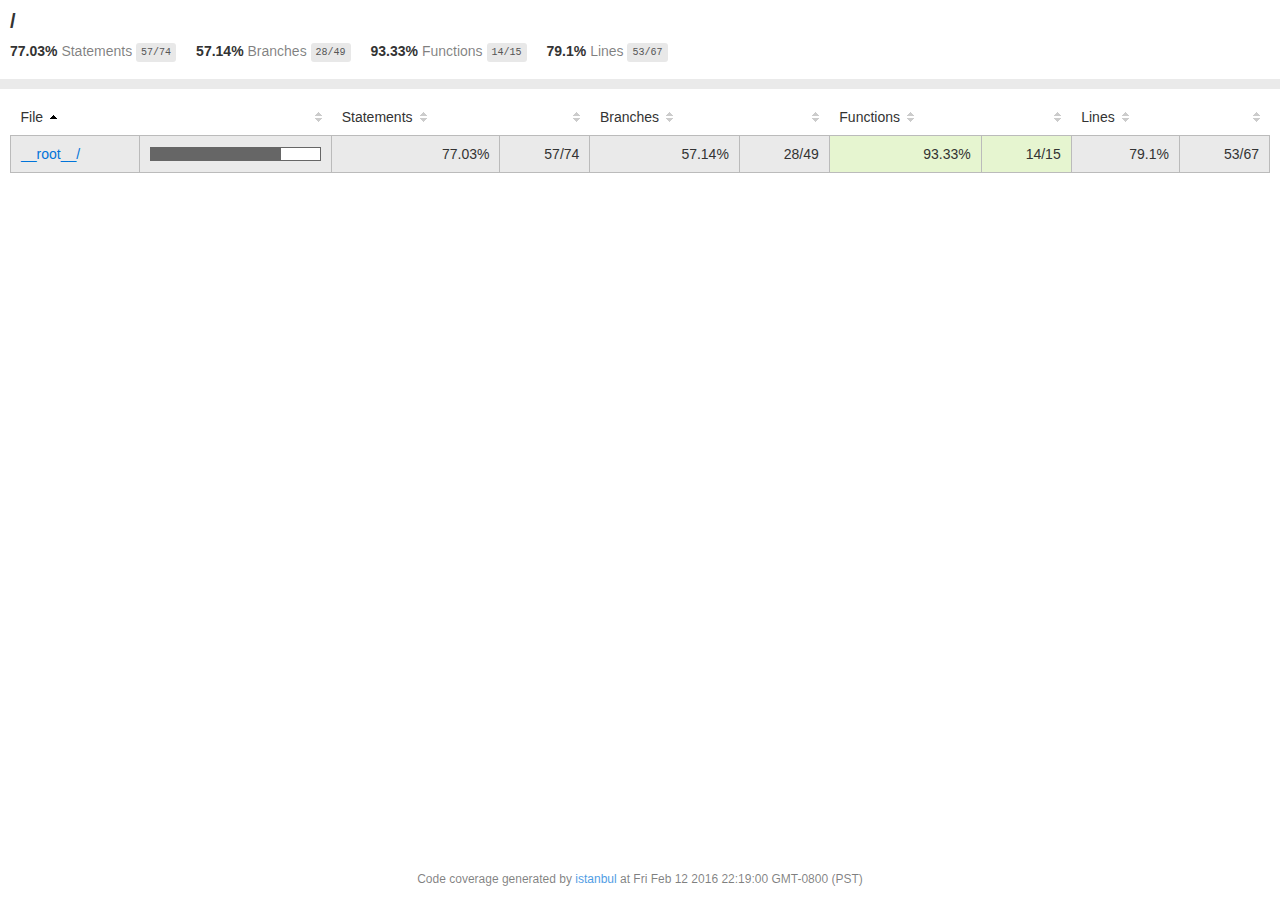
<file: node_modules/mute-stream/coverage/lcov-report/index.html>
<!doctype html>
<html lang="en">
<head>
    <title>Code coverage report for All files</title>
    <meta charset="utf-8" />
    <link rel="stylesheet" href="prettify.css" />
    <link rel="stylesheet" href="base.css" />
    <meta name="viewport" content="width=device-width, initial-scale=1">
    <style type='text/css'>
        .coverage-summary .sorter {
            background-image: url(sort-arrow-sprite.png);
        }
    </style>
</head>
<body>
<div class='wrapper'>
  <div class='pad1'>
    <h1>
      /
    </h1>
    <div class='clearfix'>
      <div class='fl pad1y space-right2'>
        <span class="strong">77.03% </span>
        <span class="quiet">Statements</span>
        <span class='fraction'>57/74</span>
      </div>
      <div class='fl pad1y space-right2'>
        <span class="strong">57.14% </span>
        <span class="quiet">Branches</span>
        <span class='fraction'>28/49</span>
      </div>
      <div class='fl pad1y space-right2'>
        <span class="strong">93.33% </span>
        <span class="quiet">Functions</span>
        <span class='fraction'>14/15</span>
      </div>
      <div class='fl pad1y space-right2'>
        <span class="strong">79.1% </span>
        <span class="quiet">Lines</span>
        <span class='fraction'>53/67</span>
      </div>
    </div>
  </div>
  <div class='status-line medium'></div>
<div class="pad1">
<table class="coverage-summary">
<thead>
<tr>
   <th data-col="file" data-fmt="html" data-html="true" class="file">File</th>
   <th data-col="pic" data-type="number" data-fmt="html" data-html="true" class="pic"></th>
   <th data-col="statements" data-type="number" data-fmt="pct" class="pct">Statements</th>
   <th data-col="statements_raw" data-type="number" data-fmt="html" class="abs"></th>
   <th data-col="branches" data-type="number" data-fmt="pct" class="pct">Branches</th>
   <th data-col="branches_raw" data-type="number" data-fmt="html" class="abs"></th>
   <th data-col="functions" data-type="number" data-fmt="pct" class="pct">Functions</th>
   <th data-col="functions_raw" data-type="number" data-fmt="html" class="abs"></th>
   <th data-col="lines" data-type="number" data-fmt="pct" class="pct">Lines</th>
   <th data-col="lines_raw" data-type="number" data-fmt="html" class="abs"></th>
</tr>
</thead>
<tbody><tr>
	<td class="file medium" data-value="__root__/"><a href="__root__/index.html">__root__/</a></td>
	<td data-value="77.03" class="pic medium"><div class="chart"><div class="cover-fill" style="width: 77%;"></div><div class="cover-empty" style="width:23%;"></div></div></td>
	<td data-value="77.03" class="pct medium">77.03%</td>
	<td data-value="74" class="abs medium">57/74</td>
	<td data-value="57.14" class="pct medium">57.14%</td>
	<td data-value="49" class="abs medium">28/49</td>
	<td data-value="93.33" class="pct high">93.33%</td>
	<td data-value="15" class="abs high">14/15</td>
	<td data-value="79.1" class="pct medium">79.1%</td>
	<td data-value="67" class="abs medium">53/67</td>
	</tr>

</tbody>
</table>
</div><div class='push'></div><!-- for sticky footer -->
</div><!-- /wrapper -->
<div class='footer quiet pad2 space-top1 center small'>
  Code coverage
  generated by <a href="http://istanbul-js.org/" target="_blank">istanbul</a> at Fri Feb 12 2016 22:19:00 GMT-0800 (PST)
</div>
</div>
<script src="prettify.js"></script>
<script>
window.onload = function () {
        if (typeof prettyPrint === 'function') {
            prettyPrint();
        }
};
</script>
<script src="sorter.js"></script>
</body>
</html>
</file>
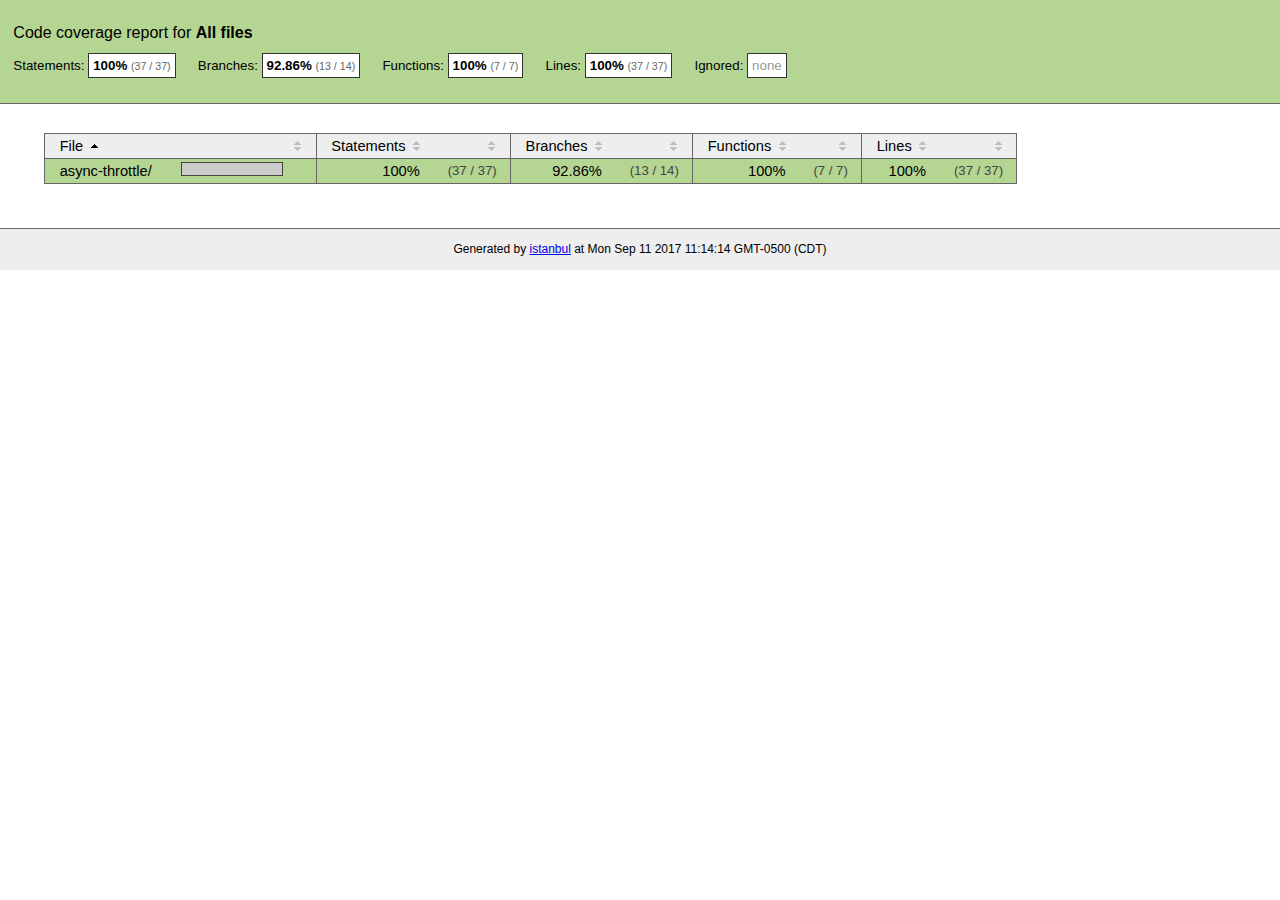
<file: Myo_arduino_integration/node_modules/async-limiter/coverage/lcov-report/index.html>
<!doctype html>
<html lang="en">
<head>
    <title>Code coverage report for All files</title>
    <meta charset="utf-8">
    <link rel="stylesheet" href="prettify.css">
    <link rel="stylesheet" href="base.css">
    <style type='text/css'>
        div.coverage-summary .sorter {
            background-image: url(sort-arrow-sprite.png);
        }
    </style>
</head>
<body>
<div class="header high">
    <h1>Code coverage report for <span class="entity">All files</span></h1>
    <h2>
        Statements: <span class="metric">100% <small>(37 / 37)</small></span> &nbsp;&nbsp;&nbsp;&nbsp;
        Branches: <span class="metric">92.86% <small>(13 / 14)</small></span> &nbsp;&nbsp;&nbsp;&nbsp;
        Functions: <span class="metric">100% <small>(7 / 7)</small></span> &nbsp;&nbsp;&nbsp;&nbsp;
        Lines: <span class="metric">100% <small>(37 / 37)</small></span> &nbsp;&nbsp;&nbsp;&nbsp;
        Ignored: <span class="metric"><span class="ignore-none">none</span></span> &nbsp;&nbsp;&nbsp;&nbsp;
    </h2>
    <div class="path"></div>
</div>
<div class="body">
<div class="coverage-summary">
<table>
<thead>
<tr>
   <th data-col="file" data-fmt="html" data-html="true" class="file">File</th>
   <th data-col="pic" data-type="number" data-fmt="html" data-html="true" class="pic"></th>
   <th data-col="statements" data-type="number" data-fmt="pct" class="pct">Statements</th>
   <th data-col="statements_raw" data-type="number" data-fmt="html" class="abs"></th>
   <th data-col="branches" data-type="number" data-fmt="pct" class="pct">Branches</th>
   <th data-col="branches_raw" data-type="number" data-fmt="html" class="abs"></th>
   <th data-col="functions" data-type="number" data-fmt="pct" class="pct">Functions</th>
   <th data-col="functions_raw" data-type="number" data-fmt="html" class="abs"></th>
   <th data-col="lines" data-type="number" data-fmt="pct" class="pct">Lines</th>
   <th data-col="lines_raw" data-type="number" data-fmt="html" class="abs"></th>
</tr>
</thead>
<tbody><tr>
	<td class="file high" data-value="async-throttle/"><a href="async-throttle/index.html">async-throttle/</a></td>
	<td data-value="100" class="pic high"><span class="cover-fill cover-full" style="width: 100px;"></span><span class="cover-empty" style="width:0px;"></span></td>
	<td data-value="100" class="pct high">100%</td>
	<td data-value="37" class="abs high">(37&nbsp;/&nbsp;37)</td>
	<td data-value="92.86" class="pct high">92.86%</td>
	<td data-value="14" class="abs high">(13&nbsp;/&nbsp;14)</td>
	<td data-value="100" class="pct high">100%</td>
	<td data-value="7" class="abs high">(7&nbsp;/&nbsp;7)</td>
	<td data-value="100" class="pct high">100%</td>
	<td data-value="37" class="abs high">(37&nbsp;/&nbsp;37)</td>
	</tr>

</tbody>
</table>
</div>
</div>
<div class="footer">
    <div class="meta">Generated by <a href="http://istanbul-js.org/" target="_blank">istanbul</a> at Mon Sep 11 2017 11:14:14 GMT-0500 (CDT)</div>
</div>
<script src="prettify.js"></script>
<script>
window.onload = function () {
        if (typeof prettyPrint === 'function') {
            prettyPrint();
        }
};
</script>
<script src="sorter.js"></script>
</body>
</html>
</file>
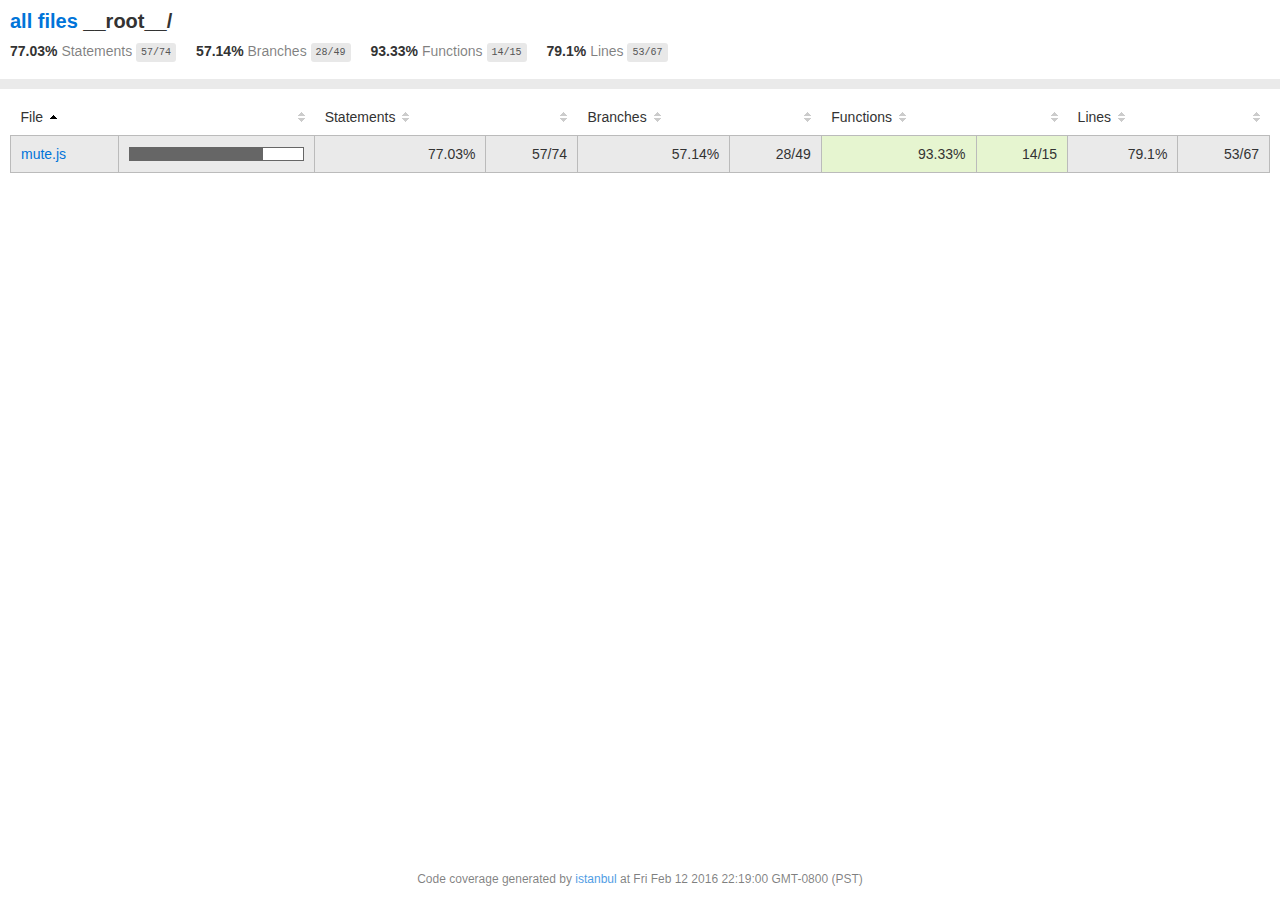
<file: node_modules/mute-stream/coverage/lcov-report/__root__/index.html>
<!doctype html>
<html lang="en">
<head>
    <title>Code coverage report for __root__/</title>
    <meta charset="utf-8" />
    <link rel="stylesheet" href="../prettify.css" />
    <link rel="stylesheet" href="../base.css" />
    <meta name="viewport" content="width=device-width, initial-scale=1">
    <style type='text/css'>
        .coverage-summary .sorter {
            background-image: url(../sort-arrow-sprite.png);
        }
    </style>
</head>
<body>
<div class='wrapper'>
  <div class='pad1'>
    <h1>
      <a href="../index.html">all files</a> __root__/
    </h1>
    <div class='clearfix'>
      <div class='fl pad1y space-right2'>
        <span class="strong">77.03% </span>
        <span class="quiet">Statements</span>
        <span class='fraction'>57/74</span>
      </div>
      <div class='fl pad1y space-right2'>
        <span class="strong">57.14% </span>
        <span class="quiet">Branches</span>
        <span class='fraction'>28/49</span>
      </div>
      <div class='fl pad1y space-right2'>
        <span class="strong">93.33% </span>
        <span class="quiet">Functions</span>
        <span class='fraction'>14/15</span>
      </div>
      <div class='fl pad1y space-right2'>
        <span class="strong">79.1% </span>
        <span class="quiet">Lines</span>
        <span class='fraction'>53/67</span>
      </div>
    </div>
  </div>
  <div class='status-line medium'></div>
<div class="pad1">
<table class="coverage-summary">
<thead>
<tr>
   <th data-col="file" data-fmt="html" data-html="true" class="file">File</th>
   <th data-col="pic" data-type="number" data-fmt="html" data-html="true" class="pic"></th>
   <th data-col="statements" data-type="number" data-fmt="pct" class="pct">Statements</th>
   <th data-col="statements_raw" data-type="number" data-fmt="html" class="abs"></th>
   <th data-col="branches" data-type="number" data-fmt="pct" class="pct">Branches</th>
   <th data-col="branches_raw" data-type="number" data-fmt="html" class="abs"></th>
   <th data-col="functions" data-type="number" data-fmt="pct" class="pct">Functions</th>
   <th data-col="functions_raw" data-type="number" data-fmt="html" class="abs"></th>
   <th data-col="lines" data-type="number" data-fmt="pct" class="pct">Lines</th>
   <th data-col="lines_raw" data-type="number" data-fmt="html" class="abs"></th>
</tr>
</thead>
<tbody><tr>
	<td class="file medium" data-value="mute.js"><a href="mute.js.html">mute.js</a></td>
	<td data-value="77.03" class="pic medium"><div class="chart"><div class="cover-fill" style="width: 77%;"></div><div class="cover-empty" style="width:23%;"></div></div></td>
	<td data-value="77.03" class="pct medium">77.03%</td>
	<td data-value="74" class="abs medium">57/74</td>
	<td data-value="57.14" class="pct medium">57.14%</td>
	<td data-value="49" class="abs medium">28/49</td>
	<td data-value="93.33" class="pct high">93.33%</td>
	<td data-value="15" class="abs high">14/15</td>
	<td data-value="79.1" class="pct medium">79.1%</td>
	<td data-value="67" class="abs medium">53/67</td>
	</tr>

</tbody>
</table>
</div><div class='push'></div><!-- for sticky footer -->
</div><!-- /wrapper -->
<div class='footer quiet pad2 space-top1 center small'>
  Code coverage
  generated by <a href="http://istanbul-js.org/" target="_blank">istanbul</a> at Fri Feb 12 2016 22:19:00 GMT-0800 (PST)
</div>
</div>
<script src="../prettify.js"></script>
<script>
window.onload = function () {
        if (typeof prettyPrint === 'function') {
            prettyPrint();
        }
};
</script>
<script src="../sorter.js"></script>
</body>
</html>
</file>
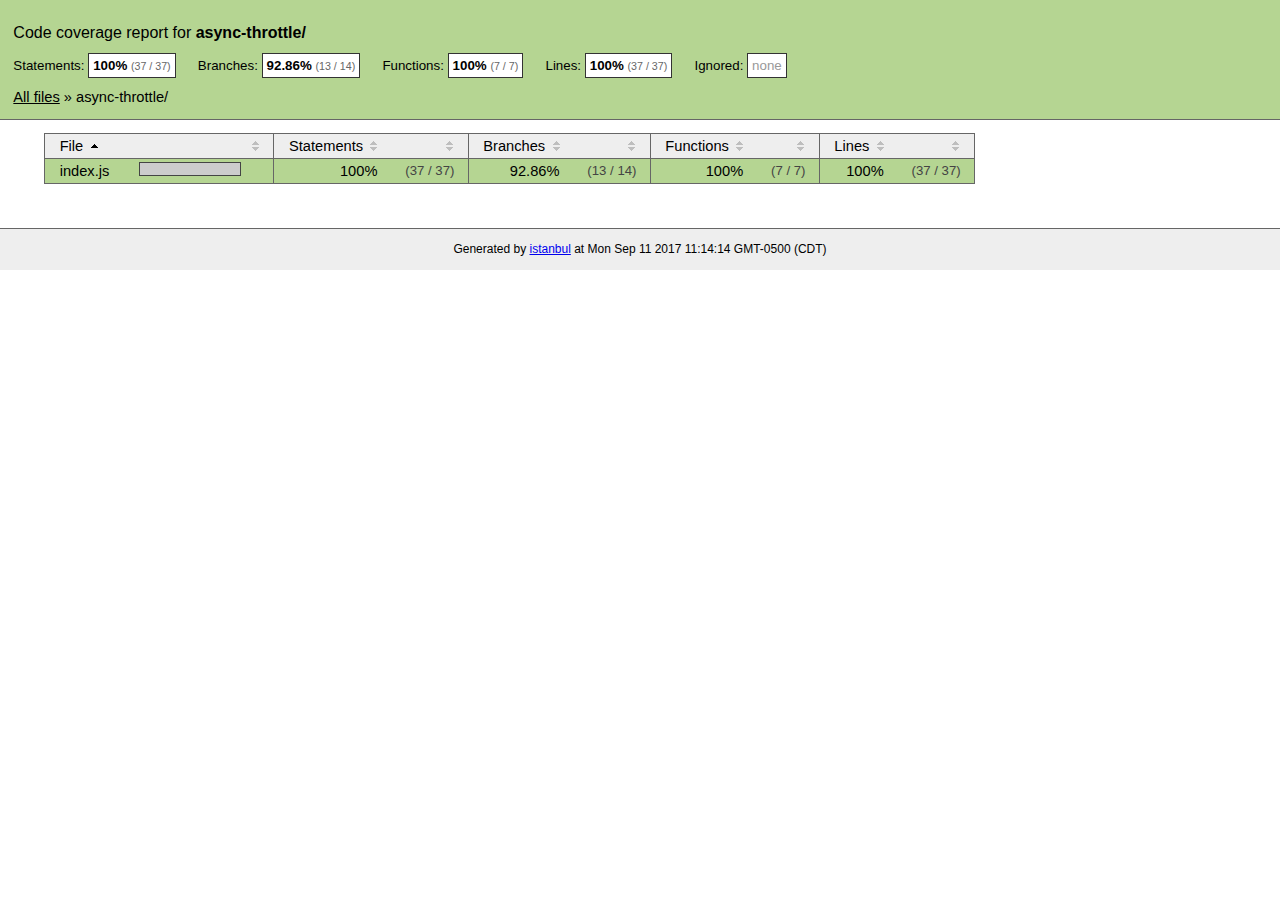
<file: Myo_arduino_integration/node_modules/async-limiter/coverage/lcov-report/async-throttle/index.html>
<!doctype html>
<html lang="en">
<head>
    <title>Code coverage report for async-throttle/</title>
    <meta charset="utf-8">
    <link rel="stylesheet" href="../prettify.css">
    <link rel="stylesheet" href="../base.css">
    <style type='text/css'>
        div.coverage-summary .sorter {
            background-image: url(../sort-arrow-sprite.png);
        }
    </style>
</head>
<body>
<div class="header high">
    <h1>Code coverage report for <span class="entity">async-throttle/</span></h1>
    <h2>
        Statements: <span class="metric">100% <small>(37 / 37)</small></span> &nbsp;&nbsp;&nbsp;&nbsp;
        Branches: <span class="metric">92.86% <small>(13 / 14)</small></span> &nbsp;&nbsp;&nbsp;&nbsp;
        Functions: <span class="metric">100% <small>(7 / 7)</small></span> &nbsp;&nbsp;&nbsp;&nbsp;
        Lines: <span class="metric">100% <small>(37 / 37)</small></span> &nbsp;&nbsp;&nbsp;&nbsp;
        Ignored: <span class="metric"><span class="ignore-none">none</span></span> &nbsp;&nbsp;&nbsp;&nbsp;
    </h2>
    <div class="path"><a href="../index.html">All files</a> &#187; async-throttle/</div>
</div>
<div class="body">
<div class="coverage-summary">
<table>
<thead>
<tr>
   <th data-col="file" data-fmt="html" data-html="true" class="file">File</th>
   <th data-col="pic" data-type="number" data-fmt="html" data-html="true" class="pic"></th>
   <th data-col="statements" data-type="number" data-fmt="pct" class="pct">Statements</th>
   <th data-col="statements_raw" data-type="number" data-fmt="html" class="abs"></th>
   <th data-col="branches" data-type="number" data-fmt="pct" class="pct">Branches</th>
   <th data-col="branches_raw" data-type="number" data-fmt="html" class="abs"></th>
   <th data-col="functions" data-type="number" data-fmt="pct" class="pct">Functions</th>
   <th data-col="functions_raw" data-type="number" data-fmt="html" class="abs"></th>
   <th data-col="lines" data-type="number" data-fmt="pct" class="pct">Lines</th>
   <th data-col="lines_raw" data-type="number" data-fmt="html" class="abs"></th>
</tr>
</thead>
<tbody><tr>
	<td class="file high" data-value="index.js"><a href="index.js.html">index.js</a></td>
	<td data-value="100" class="pic high"><span class="cover-fill cover-full" style="width: 100px;"></span><span class="cover-empty" style="width:0px;"></span></td>
	<td data-value="100" class="pct high">100%</td>
	<td data-value="37" class="abs high">(37&nbsp;/&nbsp;37)</td>
	<td data-value="92.86" class="pct high">92.86%</td>
	<td data-value="14" class="abs high">(13&nbsp;/&nbsp;14)</td>
	<td data-value="100" class="pct high">100%</td>
	<td data-value="7" class="abs high">(7&nbsp;/&nbsp;7)</td>
	<td data-value="100" class="pct high">100%</td>
	<td data-value="37" class="abs high">(37&nbsp;/&nbsp;37)</td>
	</tr>

</tbody>
</table>
</div>
</div>
<div class="footer">
    <div class="meta">Generated by <a href="http://istanbul-js.org/" target="_blank">istanbul</a> at Mon Sep 11 2017 11:14:14 GMT-0500 (CDT)</div>
</div>
<script src="../prettify.js"></script>
<script>
window.onload = function () {
        if (typeof prettyPrint === 'function') {
            prettyPrint();
        }
};
</script>
<script src="../sorter.js"></script>
</body>
</html>
</file>
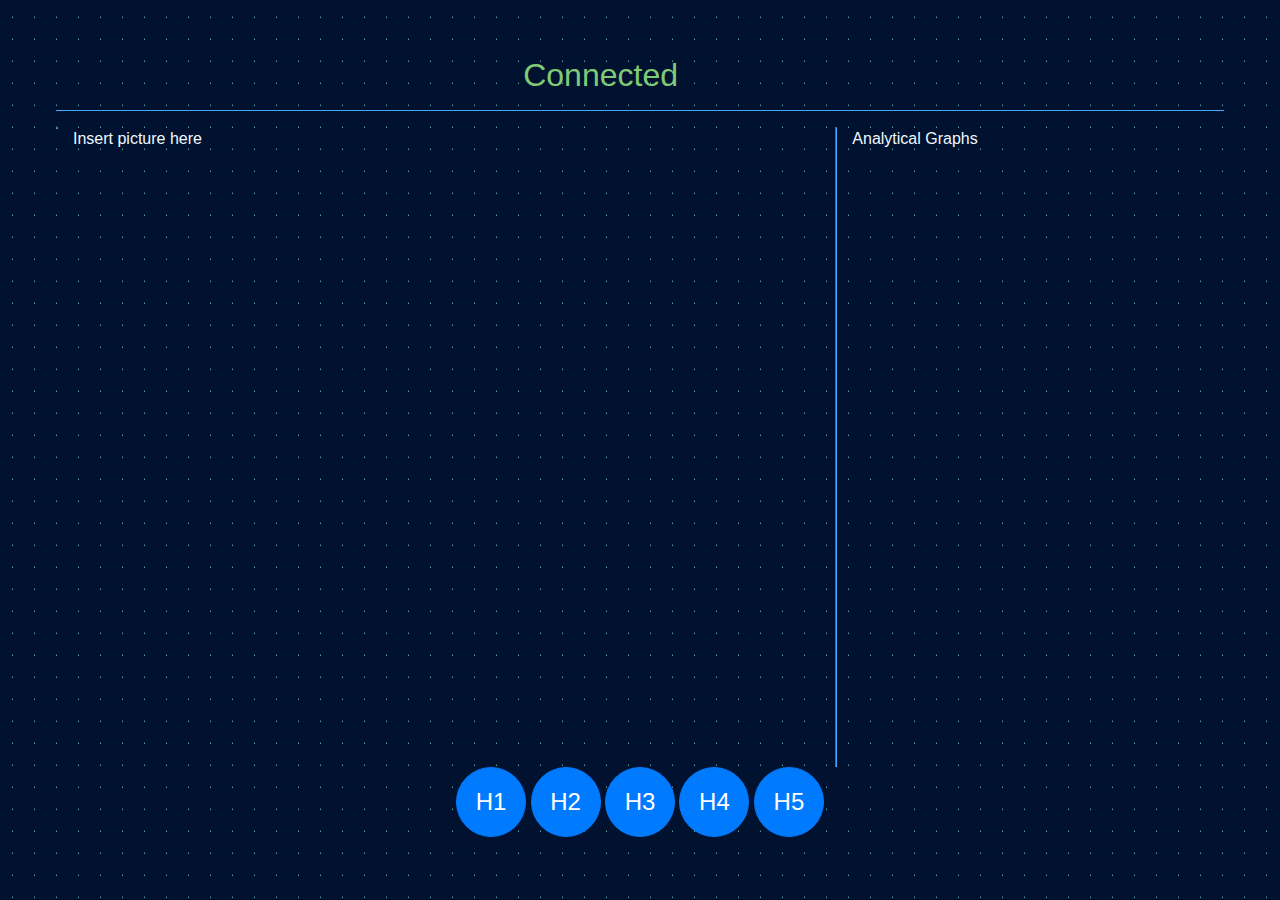
<file: public/index_main.html>
<!DOCTYPE html>
<html>
  <head>
    <meta charset="utf-8">
    <title>Dynamic Analysis</title>
    <!-- Adding source files -->
    <link rel="stylesheet" href="https://maxcdn.bootstrapcdn.com/bootstrap/4.0.0/css/bootstrap.min.css">
    <script src="//netdna.bootstrapcdn.com/bootstrap/3.0.0/js/bootstrap.min.js"></script>
    <script src="//code.jquery.com/jquery-1.11.1.min.js"></script>
    <script src="js/three.min.js"></script>
		<script src="js/lib.js"></script>
		<script src="js/collisions.js"></script>
		<script src="js/TrackballControls.js"></script>
		<script src="js/Finger.js"></script>
		<script src="js/Thumb.js"></script>
		<script src="js/dat.min.js"></script>
		<script src="js/datui.js"></script>

    <link rel="stylesheet" href="css/style.css">

  </head>
  <body>

    <!-- animation elements -->
    <h2>
      <element class = "flashit" >Connected</element>
    </h2>
<hr>
<div class="vertical-line"></div>
    <div class = "row">
      <div class = "col-8">
        Insert picture here

        <script>
          var start = Date.now()
          var container;
    
          var camera, scene, renderer;
    
          var mouseX = 0, mouseY = 0;
    
          var windowHalfX = window.innerWidth / 2;
          var windowHalfY = window.innerHeight / 2;
    
          var lineMaterial, material, geometry, controls;
    
          var webbing = true;
    
          var maxLowerDigitAngle = Math.PI / 2 + Math.PI / 12
          var lowerDigitMaxPercent = 0.7
          var maxMiddleDigitAngle = Math.PI / 2
          var middleDigitMinPercent = 0.2
    
          var zVector = new THREE.Vector3(0, 0, 1)
          var maxHandAngle = Math.PI / 2 - Math.PI / 8
          var minHandAngle = -maxHandAngle
          var maxArmRotation = Math.PI / 6
    
          var thumbParts
    
          
    
          init();
          animate();
    
    
          function init() {
    
            container = document.createElement( 'div' );
            container.addEventListener( 'mousemove', onDocumentMouseMove, false );
            document.body.appendChild( container );
    
            camera = new THREE.PerspectiveCamera( 60, window.innerWidth/ window.innerHeight, 1, 10000 );
            
            camera.position.add(new THREE.Vector3(-50, 150, 0))
     
    
            controls = new THREE.TrackballControls( camera );
            controls.addEventListener( 'change', render );
    
    
            scene = new THREE.Scene();
            scene.fog = new THREE.Fog( 0xffffff, 1, 10000 );
    
    
            // the indenting is intentional, to make the object hierarchy clearer - I promise I'm not a bad programmer
    
            // code results in a top-down view of the left hand's palm
            var handXOffset = 100;
    
    
            armGroup = new THREE.Object3D()
            armGroup.position.x = handXOffset / -1.25
    
              forearmGroup = ballGroup()
              
    
                handGroup = ballGroup()
                handGroup.position.x += handXOffset
                
    
                  fingers = {
                    pointer: Finger("pointer"),
                    middle: Finger("middle"),
                    ring: Finger("ring"),
                    pinky: Finger("pinky"),
                  }
    
                  for(var i = 0; i < Object.keys(fingers).length; i++){
    
                    var fingerName = Object.keys(fingers)[i]
    
                    var finger = fingers[fingerName];
                    if(i > 0 && webbing){
                      var previousFingerName = Object.keys(fingers)[i - 1]
    
                      handGroup.add(lineTo(finger.position, fingers[previousFingerName].position))
                    }
    
    
                    handGroup.add(finger)
                    handGroup.add(lineTo(new THREE.Vector3(), finger.position))
    
                  }
    
                  thumbHandJoint = Thumb()
    
    
                  handGroup.add(thumbHandJoint)
                  handGroup.add(lineTo(new THREE.Vector3(), thumbHandJoint.position))
                  handGroup.add(lineTo(fingers["pointer"].position, thumbHandJoint.position))
    
                forearmGroup.add(handGroup)
                forearmGroup.add(lineTo(new THREE.Vector3(), handGroup.position))
    
              armGroup.add(forearmGroup)
    
            scene.add(armGroup)
    
            collisionGroup = new THREE.Object3D()
    
    
    
    
    
            scene.add(new THREE.AmbientLight( 0xdddddd ))
    
    
            
            
            var cubeSize = 8
            cubeGeometry = new THREE.BoxGeometry( cubeSize, cubeSize, cubeSize );
            
            var dTheta = 30
            var dPhi = 30
            var dRho = 20
    
            var maxTheta = 360
            var maxPhi = 180
            var rho0 = 20
            var maxRho = rho0 + 2 * dRho
    
            
            
    
            for(var theta = 0; theta < maxTheta; theta+=dTheta)
              for(var phi = 0; phi < maxPhi; phi+=dPhi)
                for(var rho = rho0; rho < maxRho; rho+=dRho){
    
                  
                  var cube = new THREE.Mesh(cubeGeometry, blueMaterial)
    
                  cube.position.x += Math.sin(phi * Math.PI / 180) * Math.cos(theta * Math.PI / 180) * rho + maxRho
                  cube.position.y += Math.sin(phi * Math.PI / 180) * Math.sin(theta * Math.PI / 180) * rho
                  cube.position.z += Math.cos(phi * Math.PI / 180) * rho
                  // var wireframeHelper = new THREE.WireframeHelper(cube, 0x000000)
                  // wireframeHelper.ignore = true
    
                  // collisionGroup.add(wireframeHelper)
                  collisionGroup.add(cube)
                }
    
    
    
    
            // for(var i = 0; i < cubes; i++){
            // 	var cubeMaterial = new THREE.MeshLambertMaterial( {color: blueColor} );
            // 	var cube = new THREE.Mesh(cubeGeometry, cubeMaterial)
    
            // 	cube.position.y += (2 * Math.random() - 1) * cubeDistance
            // 	cube.position.x += (2 * Math.random()) * cubeDistance * 1.25
            // 	cube.position.z += (2 * Math.random() - 1) * cubeDistance
            // 	var wireframeHelper = new THREE.WireframeHelper(cube, 0x000000)
            // 	wireframeHelper.ignore = true
    
            // 	collisionGroup.add(wireframeHelper)
            // 	collisionGroup.add(cube)	
            // }
    
            animateTo(gestures.open)
            miscControls["opacity"] = 0
            
    
            scene.add(collisionGroup)
    
    
            renderer = new THREE.WebGLRenderer();
            renderer.setClearColor( 0xffffff );
            renderer.setPixelRatio( 20 );
            renderer.setSize( (window.innerWidth/2), (window.innerHeight/2) );
            renderer.sortObjects = false;
    
            container.appendChild( renderer.domElement );
    
            window.addEventListener( 'resize', onWindowResize, false );
    
          }
    
          function onWindowResize() {
    
            windowHalfX = window.innerWidth / 2;
            windowHalfY = window.innerHeight / 2;
    
            camera.aspect = window.innerWidth / window.innerHeight;
            camera.updateProjectionMatrix();
    
            renderer.setSize( window.innerWidth, window.innerHeight );
    
            controls.handleResize();
    
          }
    
          function onDocumentMouseMove(event) {
    
            mouseX = ( event.clientX - windowHalfX ) * 10;
            mouseY = ( event.clientY - windowHalfY ) * 10;
    
          }
    
          //
    
          function animate() {
    
            requestAnimationFrame( animate );
    
            render();
            controls.update();
    
          }
    
          function render() {
    
            var time = (Date.now() - start) * 0.001;
    
            updateColors(0.0025)
    
            var collisions = checkCollision(collisionGroup)
            for(var i = 0; i < collisionGroup.children.length; i++){
              var object = collisionGroup.children[i]
              if(object.ignore)
                continue
              if(collisions.indexOf(i) == -1)
                object.material = blueMaterial
              else
                object.material = redMaterial
            }
            
            
            
            
    
            camera.lookAt( scene.position );
    
            renderer.render( scene, camera );
    
          }
    
    
          function fingerToComponents(fingerName){
            var finger = fingers[fingerName]
            return {
              "lower": finger,
              "middle": finger.middleDigit,
              "upper": finger.upperDigit
            }
          }
    
          function rotateFinger(fingerName, digit, rad){
            //digit can be lower, middle, or upper
    
            var finger = fingers[fingerName]
            var parent = finger
            var child
    
    
            if(digit == "lower"){
              child = finger
              parent = finger.parent
            }
    
            else if(digit == "middle")
              child = finger.middleDigit
            else
              child = finger.upperDigit
    
    
            var childVector = child.position.clone()
            var parentVector = parent.position.clone()
    
    
    
            var rotationAxis = parentVector.cross(childVector).cross(childVector).normalize()
    
            rotationAxis.multiplyScalar(Math.sign(zVector.clone().dot(rotationAxis)))
    
            child.rotateOnAxis(rotationAxis, rad)
    
            return rotationAxis
    
          }
    
          function curlHand(value){//value ranges from -1 to 1, with -1 representing the hand curled backwards, and 1 representing the hand curled forwards
    
            var normalizedValue = (value + 1) / 2
    
            handGroup.rotation.set(0, 0, 0, "XYZ")
            var angle = (maxHandAngle - minHandAngle) * normalizedValue + minHandAngle
            handGroup.rotateZ(angle)
    
            rotationValues["hand"] = value
            miscControls["hand"] = value
          }
    
          function rotateArm(value){
            armGroup.rotation.x = value * maxArmRotation
            rotationValues["arm"] = value
            miscControls['arm rotation'] = value
          }
    
          function curlFinger(percent, fingerName){
    
            rotationValues[fingerName] = percent
    
            fingerControl[fingerName] = percent
    
            if(fingerName == "thumb")
              return curlThumb(percent)
    
            var fingerSegments = fingerToComponents(fingerName)
    
            for(var segmentName in fingerSegments){
              var fingerSegment = fingerSegments[segmentName]
    
              fingerSegment.rotation.set(0, 0, 0, "XYZ")
    
            }
    
            
    
    
            var lowerDigitPercent = Math.min(percent, lowerDigitMaxPercent)
            var lowerDigitAngle = Math.sin(lowerDigitPercent / lowerDigitMaxPercent * Math.PI / 2) * maxLowerDigitAngle
    
            rotateFinger(fingerName, "lower", lowerDigitAngle)
    
            if(percent >= middleDigitMinPercent){
              var middleDigitAngle = Math.sin(
                (percent - middleDigitMinPercent) / (1 - middleDigitMinPercent) * Math.PI / 2
              ) * maxMiddleDigitAngle
    
              rotateFinger(fingerName, "middle", middleDigitAngle)
            }
    
          }
    
        </script>

        <script src="js/obj.js"></script>
      </div>
      <div class="vertical-line" style="height: 40em;"></div>
      <div class = "col">
          Analytical Graphs


          <div id="chartContainer1" style="height: 190px; width: 105%;"></div>
          <script src="https://canvasjs.com/assets/script/canvasjs.min.js"></script>
          <script src="./plotGraph.js"></script>

          <p></p>

          <div id="chartContainer2" style="height: 190px; width: 105%;"></div>
          <script src="https://canvasjs.com/assets/script/canvasjs.min.js"></script>
          <script src="./plotGraph2.js"></script>

          <p></p>

          <div id="chartContainer3" style="height: 190px; width: 105%;"></div>
          <script src="https://canvasjs.com/assets/script/canvasjs.min.js"></script>
          <script src="./plotGraph3.js"></script>

          <script src="./MyoCode/myo.js"></script>
          <script src="./MyoCode/MyoData.js"></script>


        </div>
    </div>
    
    <!-- Gestures -->

    <center>
      <button type="button" class="btn btn-primary btn-circle btn-xl"><a>H1</a></button>
      <button type="button" class="btn btn-primary btn-circle btn-xl"><a>H2</a></button>
      <button type="button" class="btn btn-primary btn-circle btn-xl"><a>H3</a></button>
      <button type="button" class="btn btn-primary btn-circle btn-xl"><a>H4</a></button>
      <button type="button" class="btn btn-primary btn-circle btn-xl"><a>H5</a></button>
      </center>

  </body>
</html>
</file>
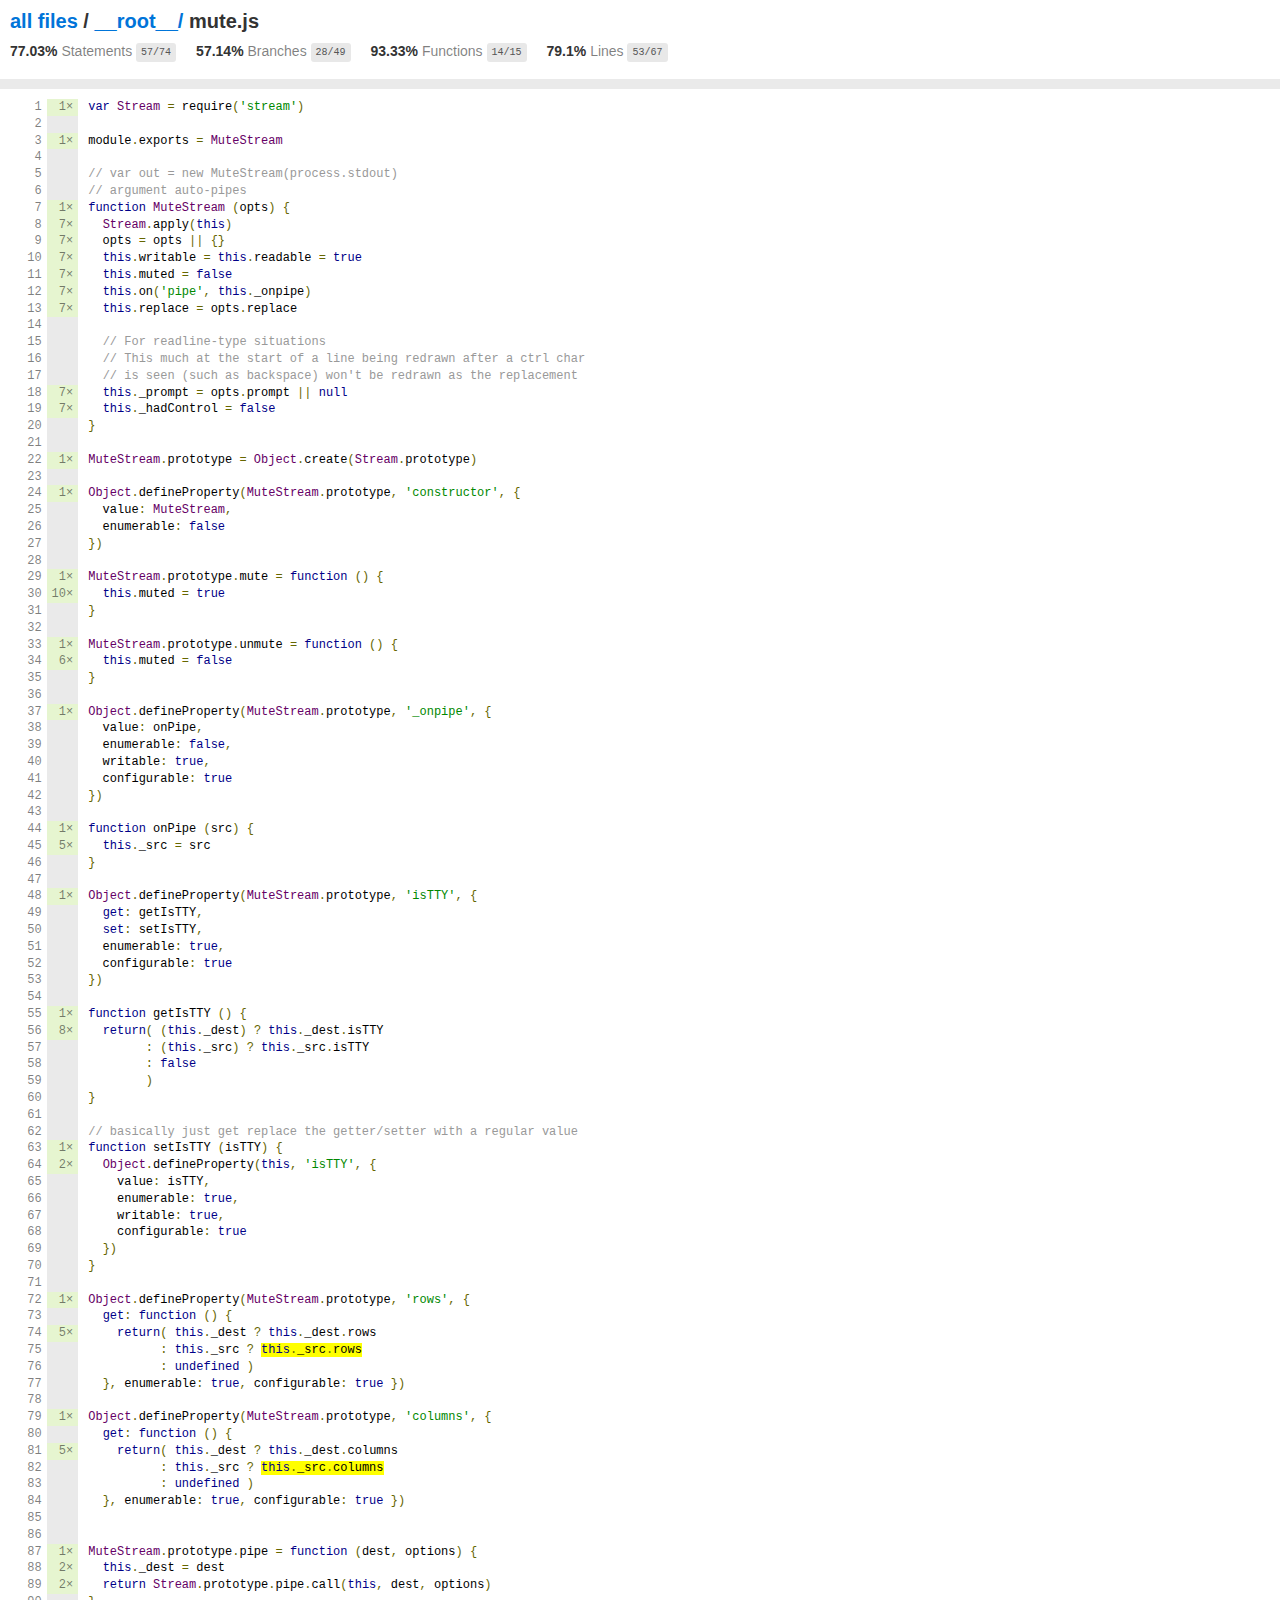
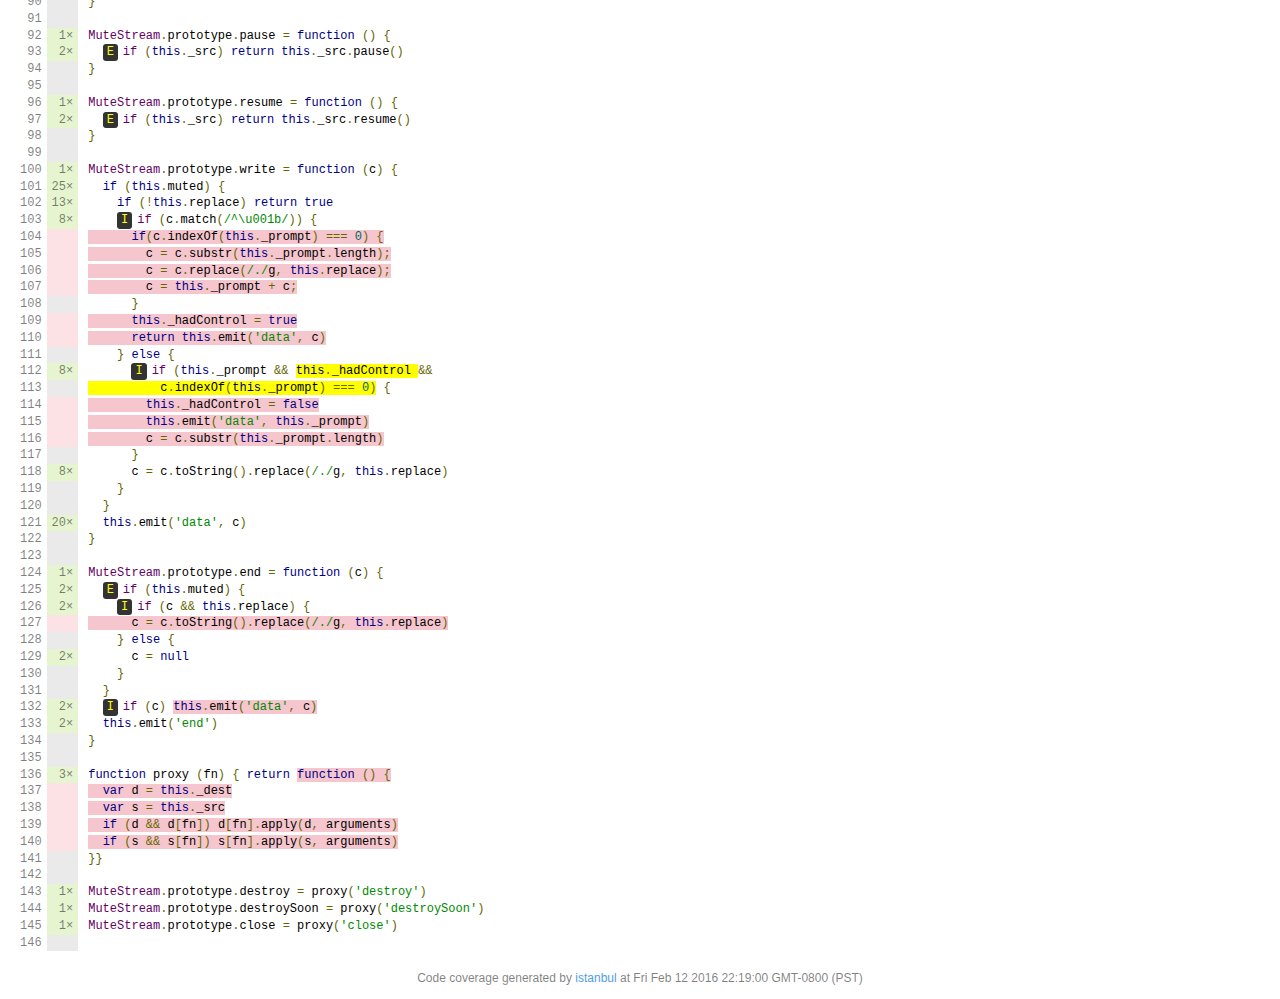
<file: node_modules/mute-stream/coverage/lcov-report/__root__/mute.js.html>
<!doctype html>
<html lang="en">
<head>
    <title>Code coverage report for mute.js</title>
    <meta charset="utf-8" />
    <link rel="stylesheet" href="../prettify.css" />
    <link rel="stylesheet" href="../base.css" />
    <meta name="viewport" content="width=device-width, initial-scale=1">
    <style type='text/css'>
        .coverage-summary .sorter {
            background-image: url(../sort-arrow-sprite.png);
        }
    </style>
</head>
<body>
<div class='wrapper'>
  <div class='pad1'>
    <h1>
      <a href="../index.html">all files</a> / <a href="index.html">__root__/</a> mute.js
    </h1>
    <div class='clearfix'>
      <div class='fl pad1y space-right2'>
        <span class="strong">77.03% </span>
        <span class="quiet">Statements</span>
        <span class='fraction'>57/74</span>
      </div>
      <div class='fl pad1y space-right2'>
        <span class="strong">57.14% </span>
        <span class="quiet">Branches</span>
        <span class='fraction'>28/49</span>
      </div>
      <div class='fl pad1y space-right2'>
        <span class="strong">93.33% </span>
        <span class="quiet">Functions</span>
        <span class='fraction'>14/15</span>
      </div>
      <div class='fl pad1y space-right2'>
        <span class="strong">79.1% </span>
        <span class="quiet">Lines</span>
        <span class='fraction'>53/67</span>
      </div>
    </div>
  </div>
  <div class='status-line medium'></div>
<pre><table class="coverage">
<tr><td class="line-count quiet">1
2
3
4
5
6
7
8
9
10
11
12
13
14
15
16
17
18
19
20
21
22
23
24
25
26
27
28
29
30
31
32
33
34
35
36
37
38
39
40
41
42
43
44
45
46
47
48
49
50
51
52
53
54
55
56
57
58
59
60
61
62
63
64
65
66
67
68
69
70
71
72
73
74
75
76
77
78
79
80
81
82
83
84
85
86
87
88
89
90
91
92
93
94
95
96
97
98
99
100
101
102
103
104
105
106
107
108
109
110
111
112
113
114
115
116
117
118
119
120
121
122
123
124
125
126
127
128
129
130
131
132
133
134
135
136
137
138
139
140
141
142
143
144
145
146</td><td class="line-coverage quiet"><span class="cline-any cline-yes">1×</span>
<span class="cline-any cline-neutral">&nbsp;</span>
<span class="cline-any cline-yes">1×</span>
<span class="cline-any cline-neutral">&nbsp;</span>
<span class="cline-any cline-neutral">&nbsp;</span>
<span class="cline-any cline-neutral">&nbsp;</span>
<span class="cline-any cline-yes">1×</span>
<span class="cline-any cline-yes">7×</span>
<span class="cline-any cline-yes">7×</span>
<span class="cline-any cline-yes">7×</span>
<span class="cline-any cline-yes">7×</span>
<span class="cline-any cline-yes">7×</span>
<span class="cline-any cline-yes">7×</span>
<span class="cline-any cline-neutral">&nbsp;</span>
<span class="cline-any cline-neutral">&nbsp;</span>
<span class="cline-any cline-neutral">&nbsp;</span>
<span class="cline-any cline-neutral">&nbsp;</span>
<span class="cline-any cline-yes">7×</span>
<span class="cline-any cline-yes">7×</span>
<span class="cline-any cline-neutral">&nbsp;</span>
<span class="cline-any cline-neutral">&nbsp;</span>
<span class="cline-any cline-yes">1×</span>
<span class="cline-any cline-neutral">&nbsp;</span>
<span class="cline-any cline-yes">1×</span>
<span class="cline-any cline-neutral">&nbsp;</span>
<span class="cline-any cline-neutral">&nbsp;</span>
<span class="cline-any cline-neutral">&nbsp;</span>
<span class="cline-any cline-neutral">&nbsp;</span>
<span class="cline-any cline-yes">1×</span>
<span class="cline-any cline-yes">10×</span>
<span class="cline-any cline-neutral">&nbsp;</span>
<span class="cline-any cline-neutral">&nbsp;</span>
<span class="cline-any cline-yes">1×</span>
<span class="cline-any cline-yes">6×</span>
<span class="cline-any cline-neutral">&nbsp;</span>
<span class="cline-any cline-neutral">&nbsp;</span>
<span class="cline-any cline-yes">1×</span>
<span class="cline-any cline-neutral">&nbsp;</span>
<span class="cline-any cline-neutral">&nbsp;</span>
<span class="cline-any cline-neutral">&nbsp;</span>
<span class="cline-any cline-neutral">&nbsp;</span>
<span class="cline-any cline-neutral">&nbsp;</span>
<span class="cline-any cline-neutral">&nbsp;</span>
<span class="cline-any cline-yes">1×</span>
<span class="cline-any cline-yes">5×</span>
<span class="cline-any cline-neutral">&nbsp;</span>
<span class="cline-any cline-neutral">&nbsp;</span>
<span class="cline-any cline-yes">1×</span>
<span class="cline-any cline-neutral">&nbsp;</span>
<span class="cline-any cline-neutral">&nbsp;</span>
<span class="cline-any cline-neutral">&nbsp;</span>
<span class="cline-any cline-neutral">&nbsp;</span>
<span class="cline-any cline-neutral">&nbsp;</span>
<span class="cline-any cline-neutral">&nbsp;</span>
<span class="cline-any cline-yes">1×</span>
<span class="cline-any cline-yes">8×</span>
<span class="cline-any cline-neutral">&nbsp;</span>
<span class="cline-any cline-neutral">&nbsp;</span>
<span class="cline-any cline-neutral">&nbsp;</span>
<span class="cline-any cline-neutral">&nbsp;</span>
<span class="cline-any cline-neutral">&nbsp;</span>
<span class="cline-any cline-neutral">&nbsp;</span>
<span class="cline-any cline-yes">1×</span>
<span class="cline-any cline-yes">2×</span>
<span class="cline-any cline-neutral">&nbsp;</span>
<span class="cline-any cline-neutral">&nbsp;</span>
<span class="cline-any cline-neutral">&nbsp;</span>
<span class="cline-any cline-neutral">&nbsp;</span>
<span class="cline-any cline-neutral">&nbsp;</span>
<span class="cline-any cline-neutral">&nbsp;</span>
<span class="cline-any cline-neutral">&nbsp;</span>
<span class="cline-any cline-yes">1×</span>
<span class="cline-any cline-neutral">&nbsp;</span>
<span class="cline-any cline-yes">5×</span>
<span class="cline-any cline-neutral">&nbsp;</span>
<span class="cline-any cline-neutral">&nbsp;</span>
<span class="cline-any cline-neutral">&nbsp;</span>
<span class="cline-any cline-neutral">&nbsp;</span>
<span class="cline-any cline-yes">1×</span>
<span class="cline-any cline-neutral">&nbsp;</span>
<span class="cline-any cline-yes">5×</span>
<span class="cline-any cline-neutral">&nbsp;</span>
<span class="cline-any cline-neutral">&nbsp;</span>
<span class="cline-any cline-neutral">&nbsp;</span>
<span class="cline-any cline-neutral">&nbsp;</span>
<span class="cline-any cline-neutral">&nbsp;</span>
<span class="cline-any cline-yes">1×</span>
<span class="cline-any cline-yes">2×</span>
<span class="cline-any cline-yes">2×</span>
<span class="cline-any cline-neutral">&nbsp;</span>
<span class="cline-any cline-neutral">&nbsp;</span>
<span class="cline-any cline-yes">1×</span>
<span class="cline-any cline-yes">2×</span>
<span class="cline-any cline-neutral">&nbsp;</span>
<span class="cline-any cline-neutral">&nbsp;</span>
<span class="cline-any cline-yes">1×</span>
<span class="cline-any cline-yes">2×</span>
<span class="cline-any cline-neutral">&nbsp;</span>
<span class="cline-any cline-neutral">&nbsp;</span>
<span class="cline-any cline-yes">1×</span>
<span class="cline-any cline-yes">25×</span>
<span class="cline-any cline-yes">13×</span>
<span class="cline-any cline-yes">8×</span>
<span class="cline-any cline-no">&nbsp;</span>
<span class="cline-any cline-no">&nbsp;</span>
<span class="cline-any cline-no">&nbsp;</span>
<span class="cline-any cline-no">&nbsp;</span>
<span class="cline-any cline-neutral">&nbsp;</span>
<span class="cline-any cline-no">&nbsp;</span>
<span class="cline-any cline-no">&nbsp;</span>
<span class="cline-any cline-neutral">&nbsp;</span>
<span class="cline-any cline-yes">8×</span>
<span class="cline-any cline-neutral">&nbsp;</span>
<span class="cline-any cline-no">&nbsp;</span>
<span class="cline-any cline-no">&nbsp;</span>
<span class="cline-any cline-no">&nbsp;</span>
<span class="cline-any cline-neutral">&nbsp;</span>
<span class="cline-any cline-yes">8×</span>
<span class="cline-any cline-neutral">&nbsp;</span>
<span class="cline-any cline-neutral">&nbsp;</span>
<span class="cline-any cline-yes">20×</span>
<span class="cline-any cline-neutral">&nbsp;</span>
<span class="cline-any cline-neutral">&nbsp;</span>
<span class="cline-any cline-yes">1×</span>
<span class="cline-any cline-yes">2×</span>
<span class="cline-any cline-yes">2×</span>
<span class="cline-any cline-no">&nbsp;</span>
<span class="cline-any cline-neutral">&nbsp;</span>
<span class="cline-any cline-yes">2×</span>
<span class="cline-any cline-neutral">&nbsp;</span>
<span class="cline-any cline-neutral">&nbsp;</span>
<span class="cline-any cline-yes">2×</span>
<span class="cline-any cline-yes">2×</span>
<span class="cline-any cline-neutral">&nbsp;</span>
<span class="cline-any cline-neutral">&nbsp;</span>
<span class="cline-any cline-yes">3×</span>
<span class="cline-any cline-no">&nbsp;</span>
<span class="cline-any cline-no">&nbsp;</span>
<span class="cline-any cline-no">&nbsp;</span>
<span class="cline-any cline-no">&nbsp;</span>
<span class="cline-any cline-neutral">&nbsp;</span>
<span class="cline-any cline-neutral">&nbsp;</span>
<span class="cline-any cline-yes">1×</span>
<span class="cline-any cline-yes">1×</span>
<span class="cline-any cline-yes">1×</span>
<span class="cline-any cline-neutral">&nbsp;</span></td><td class="text"><pre class="prettyprint lang-js">var Stream = require('stream')
&nbsp;
module.exports = MuteStream
&nbsp;
// var out = new MuteStream(process.stdout)
// argument auto-pipes
function MuteStream (opts) {
  Stream.apply(this)
  opts = opts || {}
  this.writable = this.readable = true
  this.muted = false
  this.on('pipe', this._onpipe)
  this.replace = opts.replace
&nbsp;
  // For readline-type situations
  // This much at the start of a line being redrawn after a ctrl char
  // is seen (such as backspace) won't be redrawn as the replacement
  this._prompt = opts.prompt || null
  this._hadControl = false
}
&nbsp;
MuteStream.prototype = Object.create(Stream.prototype)
&nbsp;
Object.defineProperty(MuteStream.prototype, 'constructor', {
  value: MuteStream,
  enumerable: false
})
&nbsp;
MuteStream.prototype.mute = function () {
  this.muted = true
}
&nbsp;
MuteStream.prototype.unmute = function () {
  this.muted = false
}
&nbsp;
Object.defineProperty(MuteStream.prototype, '_onpipe', {
  value: onPipe,
  enumerable: false,
  writable: true,
  configurable: true
})
&nbsp;
function onPipe (src) {
  this._src = src
}
&nbsp;
Object.defineProperty(MuteStream.prototype, 'isTTY', {
  get: getIsTTY,
  set: setIsTTY,
  enumerable: true,
  configurable: true
})
&nbsp;
function getIsTTY () {
  return( (this._dest) ? this._dest.isTTY
        : (this._src) ? this._src.isTTY
        : false
        )
}
&nbsp;
// basically just get replace the getter/setter with a regular value
function setIsTTY (isTTY) {
  Object.defineProperty(this, 'isTTY', {
    value: isTTY,
    enumerable: true,
    writable: true,
    configurable: true
  })
}
&nbsp;
Object.defineProperty(MuteStream.prototype, 'rows', {
  get: function () {
    return( this._dest ? this._dest.rows
          : this._src ? <span class="branch-0 cbranch-no" title="branch not covered" >this._src.rows</span>
          : undefined )
  }, enumerable: true, configurable: true })
&nbsp;
Object.defineProperty(MuteStream.prototype, 'columns', {
  get: function () {
    return( this._dest ? this._dest.columns
          : this._src ? <span class="branch-0 cbranch-no" title="branch not covered" >this._src.columns</span>
          : undefined )
  }, enumerable: true, configurable: true })
&nbsp;
&nbsp;
MuteStream.prototype.pipe = function (dest, options) {
  this._dest = dest
  return Stream.prototype.pipe.call(this, dest, options)
}
&nbsp;
MuteStream.prototype.pause = function () {
  <span class="missing-if-branch" title="else path not taken" >E</span>if (this._src) return this._src.pause()
}
&nbsp;
MuteStream.prototype.resume = function () {
  <span class="missing-if-branch" title="else path not taken" >E</span>if (this._src) return this._src.resume()
}
&nbsp;
MuteStream.prototype.write = function (c) {
  if (this.muted) {
    if (!this.replace) return true
    <span class="missing-if-branch" title="if path not taken" >I</span>if (c.match(/^\u001b/)) {
<span class="cstat-no" title="statement not covered" >      if(c.indexOf(this._prompt) === 0) {</span>
<span class="cstat-no" title="statement not covered" >        c = c.substr(this._prompt.length);</span>
<span class="cstat-no" title="statement not covered" >        c = c.replace(/./g, this.replace);</span>
<span class="cstat-no" title="statement not covered" >        c = this._prompt + c;</span>
      }
<span class="cstat-no" title="statement not covered" >      this._hadControl = true</span>
<span class="cstat-no" title="statement not covered" >      return this.emit('data', c)</span>
    } else {
      <span class="missing-if-branch" title="if path not taken" >I</span>if (this._prompt &amp;&amp; <span class="branch-1 cbranch-no" title="branch not covered" >this._hadControl </span>&amp;&amp;
<span class="branch-2 cbranch-no" title="branch not covered" >          c.indexOf(this._prompt) === 0)</span> {
<span class="cstat-no" title="statement not covered" >        this._hadControl = false</span>
<span class="cstat-no" title="statement not covered" >        this.emit('data', this._prompt)</span>
<span class="cstat-no" title="statement not covered" >        c = c.substr(this._prompt.length)</span>
      }
      c = c.toString().replace(/./g, this.replace)
    }
  }
  this.emit('data', c)
}
&nbsp;
MuteStream.prototype.end = function (c) {
  <span class="missing-if-branch" title="else path not taken" >E</span>if (this.muted) {
    <span class="missing-if-branch" title="if path not taken" >I</span>if (c &amp;&amp; this.replace) {
<span class="cstat-no" title="statement not covered" >      c = c.toString().replace(/./g, this.replace)</span>
    } else {
      c = null
    }
  }
  <span class="missing-if-branch" title="if path not taken" >I</span>if (c) <span class="cstat-no" title="statement not covered" >this.emit('data', c)</span>
  this.emit('end')
}
&nbsp;
function proxy (fn) { return <span class="fstat-no" title="function not covered" >function () {</span>
<span class="cstat-no" title="statement not covered" >  var d = this._dest</span>
<span class="cstat-no" title="statement not covered" >  var s = this._src</span>
<span class="cstat-no" title="statement not covered" >  if (d &amp;&amp; d[fn]) <span class="cstat-no" title="statement not covered" >d[fn].apply(d, arguments)</span></span>
<span class="cstat-no" title="statement not covered" >  if (s &amp;&amp; s[fn]) <span class="cstat-no" title="statement not covered" >s[fn].apply(s, arguments)</span></span>
}}
&nbsp;
MuteStream.prototype.destroy = proxy('destroy')
MuteStream.prototype.destroySoon = proxy('destroySoon')
MuteStream.prototype.close = proxy('close')
&nbsp;</pre></td></tr>
</table></pre>
<div class='push'></div><!-- for sticky footer -->
</div><!-- /wrapper -->
<div class='footer quiet pad2 space-top1 center small'>
  Code coverage
  generated by <a href="http://istanbul-js.org/" target="_blank">istanbul</a> at Fri Feb 12 2016 22:19:00 GMT-0800 (PST)
</div>
</div>
<script src="../prettify.js"></script>
<script>
window.onload = function () {
        if (typeof prettyPrint === 'function') {
            prettyPrint();
        }
};
</script>
<script src="../sorter.js"></script>
</body>
</html>
</file>
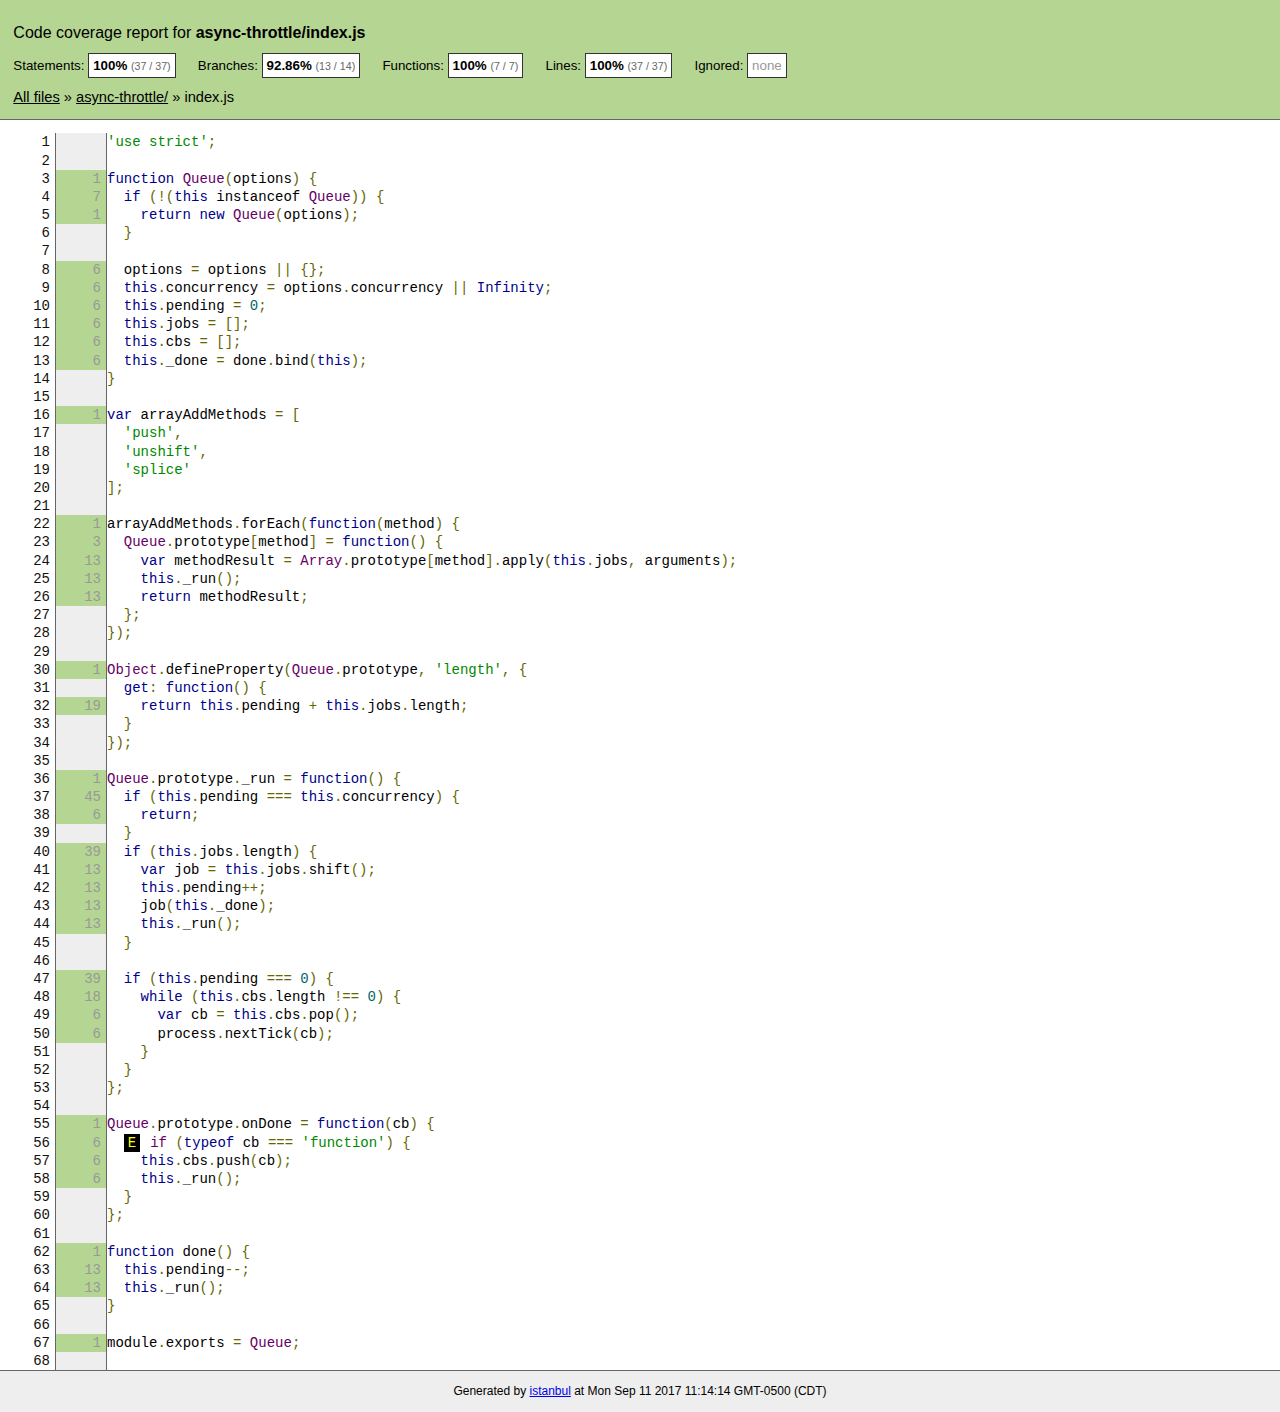
<file: Myo_arduino_integration/node_modules/async-limiter/coverage/lcov-report/async-throttle/index.js.html>
<!doctype html>
<html lang="en">
<head>
    <title>Code coverage report for async-throttle/index.js</title>
    <meta charset="utf-8">
    <link rel="stylesheet" href="../prettify.css">
    <link rel="stylesheet" href="../base.css">
    <style type='text/css'>
        div.coverage-summary .sorter {
            background-image: url(../sort-arrow-sprite.png);
        }
    </style>
</head>
<body>
<div class="header high">
    <h1>Code coverage report for <span class="entity">async-throttle/index.js</span></h1>
    <h2>
        Statements: <span class="metric">100% <small>(37 / 37)</small></span> &nbsp;&nbsp;&nbsp;&nbsp;
        Branches: <span class="metric">92.86% <small>(13 / 14)</small></span> &nbsp;&nbsp;&nbsp;&nbsp;
        Functions: <span class="metric">100% <small>(7 / 7)</small></span> &nbsp;&nbsp;&nbsp;&nbsp;
        Lines: <span class="metric">100% <small>(37 / 37)</small></span> &nbsp;&nbsp;&nbsp;&nbsp;
        Ignored: <span class="metric"><span class="ignore-none">none</span></span> &nbsp;&nbsp;&nbsp;&nbsp;
    </h2>
    <div class="path"><a href="../index.html">All files</a> &#187; <a href="index.html">async-throttle/</a> &#187; index.js</div>
</div>
<div class="body">
<pre><table class="coverage">
<tr><td class="line-count">1
2
3
4
5
6
7
8
9
10
11
12
13
14
15
16
17
18
19
20
21
22
23
24
25
26
27
28
29
30
31
32
33
34
35
36
37
38
39
40
41
42
43
44
45
46
47
48
49
50
51
52
53
54
55
56
57
58
59
60
61
62
63
64
65
66
67
68</td><td class="line-coverage"><span class="cline-any cline-neutral">&nbsp;</span>
<span class="cline-any cline-neutral">&nbsp;</span>
<span class="cline-any cline-yes">1</span>
<span class="cline-any cline-yes">7</span>
<span class="cline-any cline-yes">1</span>
<span class="cline-any cline-neutral">&nbsp;</span>
<span class="cline-any cline-neutral">&nbsp;</span>
<span class="cline-any cline-yes">6</span>
<span class="cline-any cline-yes">6</span>
<span class="cline-any cline-yes">6</span>
<span class="cline-any cline-yes">6</span>
<span class="cline-any cline-yes">6</span>
<span class="cline-any cline-yes">6</span>
<span class="cline-any cline-neutral">&nbsp;</span>
<span class="cline-any cline-neutral">&nbsp;</span>
<span class="cline-any cline-yes">1</span>
<span class="cline-any cline-neutral">&nbsp;</span>
<span class="cline-any cline-neutral">&nbsp;</span>
<span class="cline-any cline-neutral">&nbsp;</span>
<span class="cline-any cline-neutral">&nbsp;</span>
<span class="cline-any cline-neutral">&nbsp;</span>
<span class="cline-any cline-yes">1</span>
<span class="cline-any cline-yes">3</span>
<span class="cline-any cline-yes">13</span>
<span class="cline-any cline-yes">13</span>
<span class="cline-any cline-yes">13</span>
<span class="cline-any cline-neutral">&nbsp;</span>
<span class="cline-any cline-neutral">&nbsp;</span>
<span class="cline-any cline-neutral">&nbsp;</span>
<span class="cline-any cline-yes">1</span>
<span class="cline-any cline-neutral">&nbsp;</span>
<span class="cline-any cline-yes">19</span>
<span class="cline-any cline-neutral">&nbsp;</span>
<span class="cline-any cline-neutral">&nbsp;</span>
<span class="cline-any cline-neutral">&nbsp;</span>
<span class="cline-any cline-yes">1</span>
<span class="cline-any cline-yes">45</span>
<span class="cline-any cline-yes">6</span>
<span class="cline-any cline-neutral">&nbsp;</span>
<span class="cline-any cline-yes">39</span>
<span class="cline-any cline-yes">13</span>
<span class="cline-any cline-yes">13</span>
<span class="cline-any cline-yes">13</span>
<span class="cline-any cline-yes">13</span>
<span class="cline-any cline-neutral">&nbsp;</span>
<span class="cline-any cline-neutral">&nbsp;</span>
<span class="cline-any cline-yes">39</span>
<span class="cline-any cline-yes">18</span>
<span class="cline-any cline-yes">6</span>
<span class="cline-any cline-yes">6</span>
<span class="cline-any cline-neutral">&nbsp;</span>
<span class="cline-any cline-neutral">&nbsp;</span>
<span class="cline-any cline-neutral">&nbsp;</span>
<span class="cline-any cline-neutral">&nbsp;</span>
<span class="cline-any cline-yes">1</span>
<span class="cline-any cline-yes">6</span>
<span class="cline-any cline-yes">6</span>
<span class="cline-any cline-yes">6</span>
<span class="cline-any cline-neutral">&nbsp;</span>
<span class="cline-any cline-neutral">&nbsp;</span>
<span class="cline-any cline-neutral">&nbsp;</span>
<span class="cline-any cline-yes">1</span>
<span class="cline-any cline-yes">13</span>
<span class="cline-any cline-yes">13</span>
<span class="cline-any cline-neutral">&nbsp;</span>
<span class="cline-any cline-neutral">&nbsp;</span>
<span class="cline-any cline-yes">1</span>
<span class="cline-any cline-neutral">&nbsp;</span></td><td class="text"><pre class="prettyprint lang-js">'use strict';
&nbsp;
function Queue(options) {
  if (!(this instanceof Queue)) {
    return new Queue(options);
  }
&nbsp;
  options = options || {};
  this.concurrency = options.concurrency || Infinity;
  this.pending = 0;
  this.jobs = [];
  this.cbs = [];
  this._done = done.bind(this);
}
&nbsp;
var arrayAddMethods = [
  'push',
  'unshift',
  'splice'
];
&nbsp;
arrayAddMethods.forEach(function(method) {
  Queue.prototype[method] = function() {
    var methodResult = Array.prototype[method].apply(this.jobs, arguments);
    this._run();
    return methodResult;
  };
});
&nbsp;
Object.defineProperty(Queue.prototype, 'length', {
  get: function() {
    return this.pending + this.jobs.length;
  }
});
&nbsp;
Queue.prototype._run = function() {
  if (this.pending === this.concurrency) {
    return;
  }
  if (this.jobs.length) {
    var job = this.jobs.shift();
    this.pending++;
    job(this._done);
    this._run();
  }
&nbsp;
  if (this.pending === 0) {
    while (this.cbs.length !== 0) {
      var cb = this.cbs.pop();
      process.nextTick(cb);
    }
  }
};
&nbsp;
Queue.prototype.onDone = function(cb) {
  <span class="missing-if-branch" title="else path not taken" >E</span>if (typeof cb === 'function') {
    this.cbs.push(cb);
    this._run();
  }
};
&nbsp;
function done() {
  this.pending--;
  this._run();
}
&nbsp;
module.exports = Queue;
&nbsp;</pre></td></tr>
</table></pre>

</div>
<div class="footer">
    <div class="meta">Generated by <a href="http://istanbul-js.org/" target="_blank">istanbul</a> at Mon Sep 11 2017 11:14:14 GMT-0500 (CDT)</div>
</div>
<script src="../prettify.js"></script>
<script>
window.onload = function () {
        if (typeof prettyPrint === 'function') {
            prettyPrint();
        }
};
</script>
<script src="../sorter.js"></script>
</body>
</html>
</file>
<file: node_modules/mute-stream/coverage/lcov-report/prettify.css>
.pln{color:#000}@media screen{.str{color:#080}.kwd{color:#008}.com{color:#800}.typ{color:#606}.lit{color:#066}.pun,.opn,.clo{color:#660}.tag{color:#008}.atn{color:#606}.atv{color:#080}.dec,.var{color:#606}.fun{color:red}}@media print,projection{.str{color:#060}.kwd{color:#006;font-weight:bold}.com{color:#600;font-style:italic}.typ{color:#404;font-weight:bold}.lit{color:#044}.pun,.opn,.clo{color:#440}.tag{color:#006;font-weight:bold}.atn{color:#404}.atv{color:#060}}pre.prettyprint{padding:2px;border:1px solid #888}ol.linenums{margin-top:0;margin-bottom:0}li.L0,li.L1,li.L2,li.L3,li.L5,li.L6,li.L7,li.L8{list-style-type:none}li.L1,li.L3,li.L5,li.L7,li.L9{background:#eee}
</file>
<file: node_modules/mute-stream/coverage/lcov-report/base.css>
body, html {
  margin:0; padding: 0;
  height: 100%;
}
body {
    font-family: Helvetica Neue, Helvetica, Arial;
    font-size: 14px;
    color:#333;
}
.small { font-size: 12px;; }
*, *:after, *:before {
  -webkit-box-sizing:border-box;
     -moz-box-sizing:border-box;
          box-sizing:border-box;
  }
h1 { font-size: 20px; margin: 0;}
h2 { font-size: 14px; }
pre {
    font: 12px/1.4 Consolas, "Liberation Mono", Menlo, Courier, monospace;
    margin: 0;
    padding: 0;
    -moz-tab-size: 2;
    -o-tab-size:  2;
    tab-size: 2;
}
a { color:#0074D9; text-decoration:none; }
a:hover { text-decoration:underline; }
.strong { font-weight: bold; }
.space-top1 { padding: 10px 0 0 0; }
.pad2y { padding: 20px 0; }
.pad1y { padding: 10px 0; }
.pad2x { padding: 0 20px; }
.pad2 { padding: 20px; }
.pad1 { padding: 10px; }
.space-left2 { padding-left:55px; }
.space-right2 { padding-right:20px; }
.center { text-align:center; }
.clearfix { display:block; }
.clearfix:after {
  content:'';
  display:block;
  height:0;
  clear:both;
  visibility:hidden;
  }
.fl { float: left; }
@media only screen and (max-width:640px) {
  .col3 { width:100%; max-width:100%; }
  .hide-mobile { display:none!important; }
}

.quiet {
  color: #7f7f7f;
  color: rgba(0,0,0,0.5);
}
.quiet a { opacity: 0.7; }

.fraction {
  font-family: Consolas, 'Liberation Mono', Menlo, Courier, monospace;
  font-size: 10px;
  color: #555;
  background: #E8E8E8;
  padding: 4px 5px;
  border-radius: 3px;
  vertical-align: middle;
}

div.path a:link, div.path a:visited { color: #333; }
table.coverage {
  border-collapse: collapse;
  margin: 10px 0 0 0;
  padding: 0;
}

table.coverage td {
  margin: 0;
  padding: 0;
  vertical-align: top;
}
table.coverage td.line-count {
    text-align: right;
    padding: 0 5px 0 20px;
}
table.coverage td.line-coverage {
    text-align: right;
    padding-right: 10px;
    min-width:20px;
}

table.coverage td span.cline-any {
    display: inline-block;
    padding: 0 5px;
    width: 100%;
}
.missing-if-branch {
    display: inline-block;
    margin-right: 5px;
    border-radius: 3px;
    position: relative;
    padding: 0 4px;
    background: #333;
    color: yellow;
}

.skip-if-branch {
    display: none;
    margin-right: 10px;
    position: relative;
    padding: 0 4px;
    background: #ccc;
    color: white;
}
.missing-if-branch .typ, .skip-if-branch .typ {
    color: inherit !important;
}
.coverage-summary {
  border-collapse: collapse;
  width: 100%;
}
.coverage-summary tr { border-bottom: 1px solid #bbb; }
.keyline-all { border: 1px solid #ddd; }
.coverage-summary td, .coverage-summary th { padding: 10px; }
.coverage-summary tbody { border: 1px solid #bbb; }
.coverage-summary td { border-right: 1px solid #bbb; }
.coverage-summary td:last-child { border-right: none; }
.coverage-summary th {
  text-align: left;
  font-weight: normal;
  white-space: nowrap;
}
.coverage-summary th.file { border-right: none !important; }
.coverage-summary th.pct { }
.coverage-summary th.pic,
.coverage-summary th.abs,
.coverage-summary td.pct,
.coverage-summary td.abs { text-align: right; }
.coverage-summary td.file { white-space: nowrap;  }
.coverage-summary td.pic { min-width: 120px !important;  }
.coverage-summary tfoot td { }

.coverage-summary .sorter {
    height: 10px;
    width: 7px;
    display: inline-block;
    margin-left: 0.5em;
    background: url(sort-arrow-sprite.png) no-repeat scroll 0 0 transparent;
}
.coverage-summary .sorted .sorter {
    background-position: 0 -20px;
}
.coverage-summary .sorted-desc .sorter {
    background-position: 0 -10px;
}
.status-line {  height: 10px; }
/* dark red */
.red.solid, .status-line.low, .low .cover-fill { background:#C21F39 }
.low .chart { border:1px solid #C21F39 }
/* medium red */
.cstat-no, .fstat-no, .cbranch-no, .cbranch-no { background:#F6C6CE }
/* light red */
.low, .cline-no { background:#FCE1E5 }
/* light green */
.high, .cline-yes { background:rgb(230,245,208) }
/* medium green */
.cstat-yes { background:rgb(161,215,106) }
/* dark green */
.status-line.high, .high .cover-fill { background:rgb(77,146,33) }
.high .chart { border:1px solid rgb(77,146,33) }


.medium .chart { border:1px solid #666; }
.medium .cover-fill { background: #666; }

.cbranch-no { background:  yellow !important; color: #111; }

.cstat-skip { background: #ddd; color: #111; }
.fstat-skip { background: #ddd; color: #111 !important; }
.cbranch-skip { background: #ddd !important; color: #111; }

span.cline-neutral { background: #eaeaea; }
.medium { background: #eaeaea; }

.cover-fill, .cover-empty {
  display:inline-block;
  height: 12px;
}
.chart {
  line-height: 0;
}
.cover-empty {
    background: white;
}
.cover-full {
    border-right: none !important;
}
pre.prettyprint {
    border: none !important;
    padding: 0 !important;
    margin: 0 !important;
}
.com { color: #999 !important; }
.ignore-none { color: #999; font-weight: normal; }

.wrapper {
  min-height: 100%;
  height: auto !important;
  height: 100%;
  margin: 0 auto -48px;
}
.footer, .push {
  height: 48px;
}
</file>
<file: Myo_arduino_integration/node_modules/async-limiter/coverage/lcov-report/prettify.css>
.pln{color:#000}@media screen{.str{color:#080}.kwd{color:#008}.com{color:#800}.typ{color:#606}.lit{color:#066}.pun,.opn,.clo{color:#660}.tag{color:#008}.atn{color:#606}.atv{color:#080}.dec,.var{color:#606}.fun{color:red}}@media print,projection{.str{color:#060}.kwd{color:#006;font-weight:bold}.com{color:#600;font-style:italic}.typ{color:#404;font-weight:bold}.lit{color:#044}.pun,.opn,.clo{color:#440}.tag{color:#006;font-weight:bold}.atn{color:#404}.atv{color:#060}}pre.prettyprint{padding:2px;border:1px solid #888}ol.linenums{margin-top:0;margin-bottom:0}li.L0,li.L1,li.L2,li.L3,li.L5,li.L6,li.L7,li.L8{list-style-type:none}li.L1,li.L3,li.L5,li.L7,li.L9{background:#eee}
</file>
<file: Myo_arduino_integration/node_modules/async-limiter/coverage/lcov-report/base.css>
body, html {
    margin:0; padding: 0;
}
body {
    font-family: Helvetica Neue, Helvetica,Arial;
    font-size: 10pt;
}
div.header, div.footer {
    background: #eee;
    padding: 1em;
}
div.header {
    z-index: 100;
    position: fixed;
    top: 0;
    border-bottom: 1px solid #666;
    width: 100%;
}
div.footer {
    border-top: 1px solid #666;
}
div.body {
    margin-top: 10em;
}
div.meta {
    font-size: 90%;
    text-align: center;
}
h1, h2, h3 {
    font-weight: normal;
}
h1 {
    font-size: 12pt;
}
h2 {
    font-size: 10pt;
}
pre {
    font-family: Consolas, Menlo, Monaco, monospace;
    margin: 0;
    padding: 0;
    line-height: 1.3;
    font-size: 14px;
    -moz-tab-size: 2;
    -o-tab-size:  2;
    tab-size: 2;
}

div.path { font-size: 110%; }
div.path a:link, div.path a:visited { color: #000; }
table.coverage { border-collapse: collapse; margin:0; padding: 0 }

table.coverage td {
    margin: 0;
    padding: 0;
    color: #111;
    vertical-align: top;
}
table.coverage td.line-count {
    width: 50px;
    text-align: right;
    padding-right: 5px;
}
table.coverage td.line-coverage {
    color: #777 !important;
    text-align: right;
    border-left: 1px solid #666;
    border-right: 1px solid #666;
}

table.coverage td.text {
}

table.coverage td span.cline-any {
    display: inline-block;
    padding: 0 5px;
    width: 40px;
}
table.coverage td span.cline-neutral {
    background: #eee;
}
table.coverage td span.cline-yes {
    background: #b5d592;
    color: #999;
}
table.coverage td span.cline-no {
    background: #fc8c84;
}

.cstat-yes { color: #111; }
.cstat-no { background: #fc8c84; color: #111; }
.fstat-no { background: #ffc520; color: #111 !important; }
.cbranch-no { background:  yellow !important; color: #111; }

.cstat-skip { background: #ddd; color: #111; }
.fstat-skip { background: #ddd; color: #111 !important; }
.cbranch-skip { background: #ddd !important; color: #111; }

.missing-if-branch {
    display: inline-block;
    margin-right: 10px;
    position: relative;
    padding: 0 4px;
    background: black;
    color: yellow;
}

.skip-if-branch {
    display: none;
    margin-right: 10px;
    position: relative;
    padding: 0 4px;
    background: #ccc;
    color: white;
}

.missing-if-branch .typ, .skip-if-branch .typ {
    color: inherit !important;
}

.entity, .metric { font-weight: bold; }
.metric { display: inline-block; border: 1px solid #333; padding: 0.3em; background: white; }
.metric small { font-size: 80%; font-weight: normal; color: #666; }

div.coverage-summary table { border-collapse: collapse; margin: 3em; font-size: 110%; }
div.coverage-summary td, div.coverage-summary table  th { margin: 0; padding: 0.25em 1em; border-top: 1px solid #666; border-bottom: 1px solid #666; }
div.coverage-summary th { text-align: left; border: 1px solid #666; background: #eee; font-weight: normal; }
div.coverage-summary th.file { border-right: none !important; }
div.coverage-summary th.pic { border-left: none !important; text-align: right; }
div.coverage-summary th.pct { border-right: none !important; }
div.coverage-summary th.abs { border-left: none !important; text-align: right; }
div.coverage-summary td.pct { text-align: right; border-left: 1px solid #666; }
div.coverage-summary td.abs { text-align: right; font-size: 90%; color: #444; border-right: 1px solid #666; }
div.coverage-summary td.file { border-left: 1px solid #666; white-space: nowrap;  }
div.coverage-summary td.pic { min-width: 120px !important;  }
div.coverage-summary a:link { text-decoration: none; color: #000; }
div.coverage-summary a:visited { text-decoration: none; color: #777; }
div.coverage-summary a:hover { text-decoration: underline; }
div.coverage-summary tfoot td { border-top: 1px solid #666; }

div.coverage-summary .sorter {
    height: 10px;
    width: 7px;
    display: inline-block;
    margin-left: 0.5em;
    background: url(sort-arrow-sprite.png) no-repeat scroll 0 0 transparent;
}
div.coverage-summary .sorted .sorter {
    background-position: 0 -20px;
}
div.coverage-summary .sorted-desc .sorter {
    background-position: 0 -10px;
}

.high { background: #b5d592 !important; }
.medium { background: #ffe87c !important; }
.low { background: #fc8c84 !important; }

span.cover-fill, span.cover-empty {
    display:inline-block;
    border:1px solid #444;
    background: white;
    height: 12px;
}
span.cover-fill {
    background: #ccc;
    border-right: 1px solid #444;
}
span.cover-empty {
    background: white;
    border-left: none;
}
span.cover-full {
    border-right: none !important;
}
pre.prettyprint {
    border: none !important;
    padding: 0 !important;
    margin: 0 !important;
}
.com { color: #999 !important; }
.ignore-none { color: #999; font-weight: normal; }
</file>
<file: public/css/style.css>
body {
  background-color: #001230;
  color: aliceblue;
  padding: 1rem;
  background: linear-gradient(90deg, #001230 21px, transparent 1%) center, linear-gradient(#001230 21px, transparent 1%) center,#76e0d0;
  background-size: 22px 22px;
}

hr {
  border-color: rgb(66, 167, 255);
}

div.vertical-line{
  width: 0px; /* Use only border style */
  height: 100%;
  float: left; 
  border: 1px inset; /* This is default border style for <hr> tag */
  border-color: rgb(66, 167, 255);
}

/* Element animation */
.flashit {
  color:#80ca76;
	-webkit-animation: flash linear 1s infinite;
  animation: flash linear 1s infinite;
  padding-left: 40%;
}

@-webkit-keyframes flash {
	0% { opacity: 1; } 
	50% { opacity: .1; } 
	100% { opacity: 1; }
}
@keyframes flash {
	0% { opacity: 1; } 
	50% { opacity: .1; } 
	100% { opacity: 1; }
}

div.vertical-line{
  width: 1px; /* Line width */
  background-color: black; /* Line color */
  height: 100%; /* Override in-line if you want specific height. */
  float: left; /* Causes the line to float to left of content. 
    You can instead use position:absolute or display:inline-block
    if this fits better with your design */
}

/* Buttons
*/

body{margin:40px;}


.btn-circle {
  width: 30px;
  height: 30px;
  text-align: center;
  padding: 6px 0;
  font-size: 12px;
  line-height: 1.428571429;
  border-radius: 15px;
}
.btn-circle.btn-lg {
  width: 50px;
  height: 50px;
  padding: 10px 16px;
  font-size: 18px;
  line-height: 1.33;
  border-radius: 25px;
}
.btn-circle.btn-xl {
  width: 70px;
  height: 70px;
  padding: 10px 16px;
  font-size: 24px;
  line-height: 1.33;
  border-radius: 35px;
}

#animation {
  display: inline-block;
  left: 0;
  margin-top: 0;
  margin-bottom: 0;
}

#canvasjs {
  display: inline-block;
  position: absolute;
  width: 30%;
  right: 1px;
}
</file>
